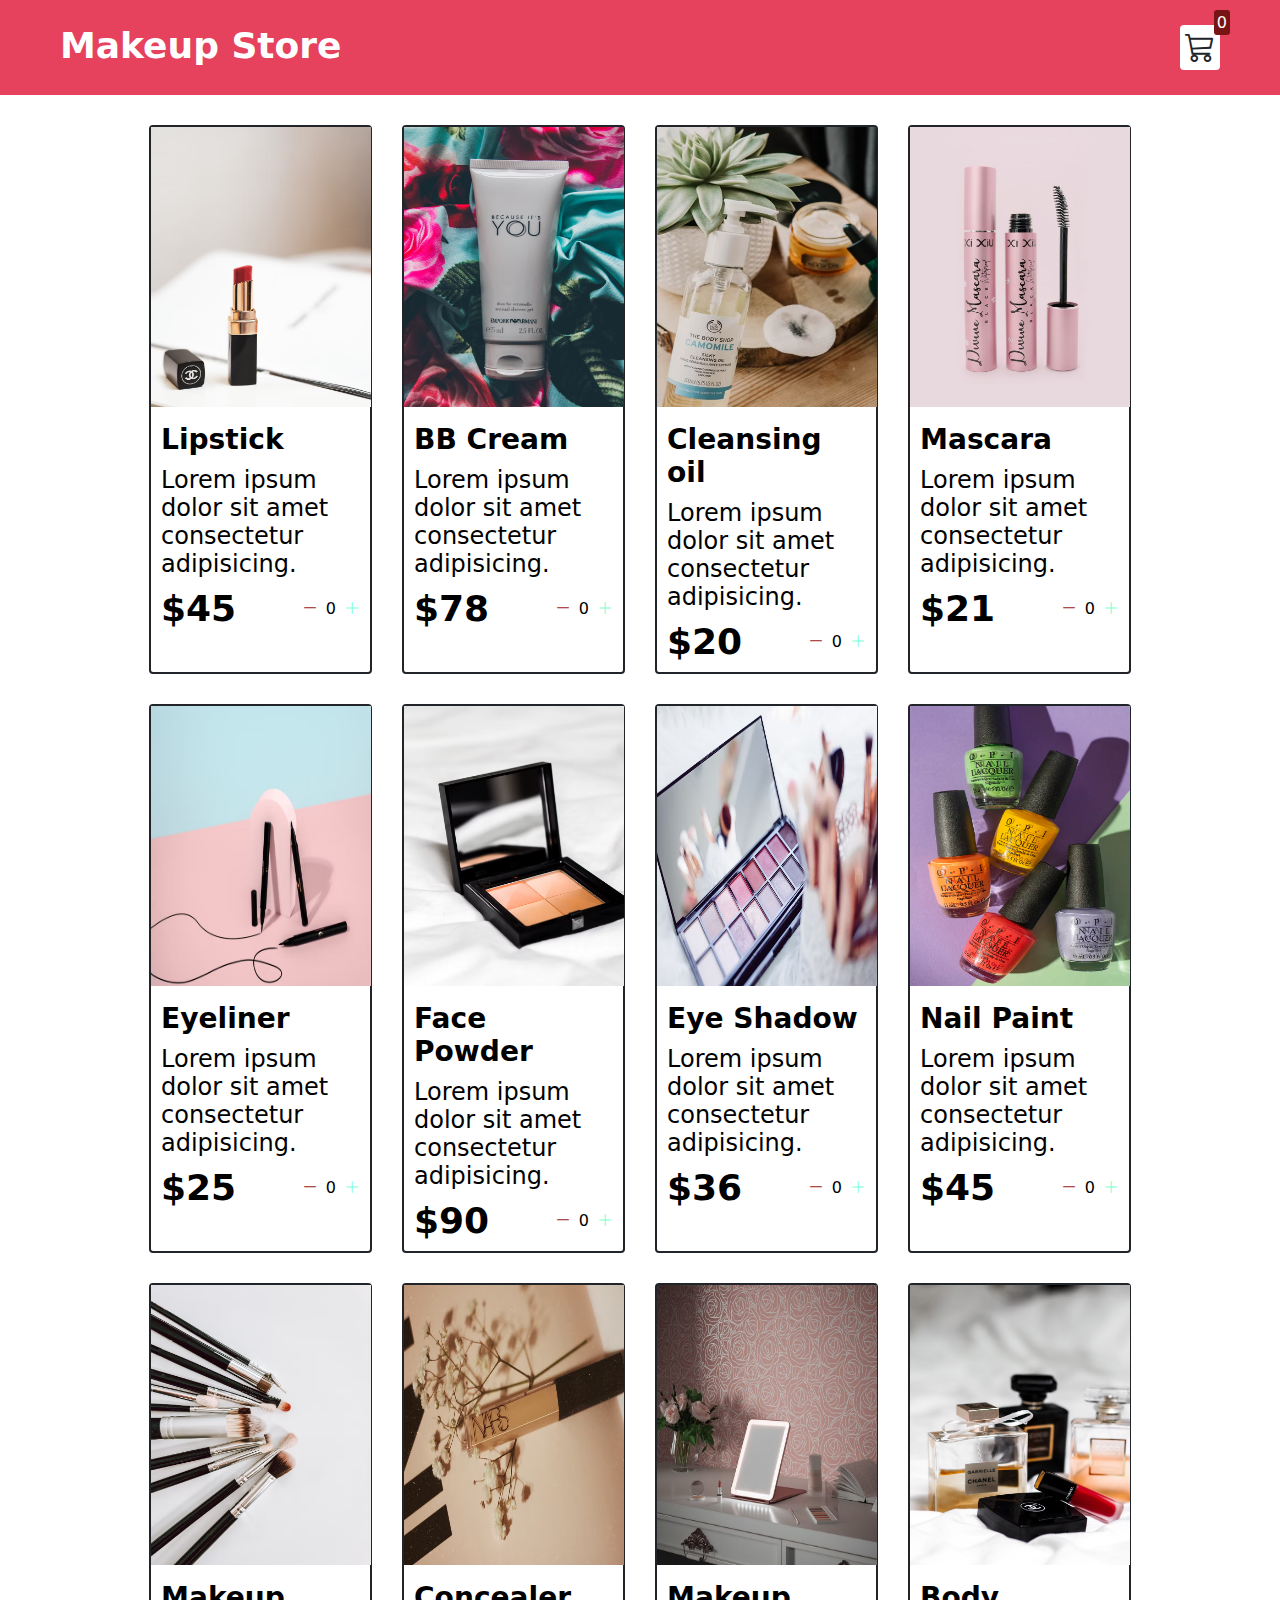
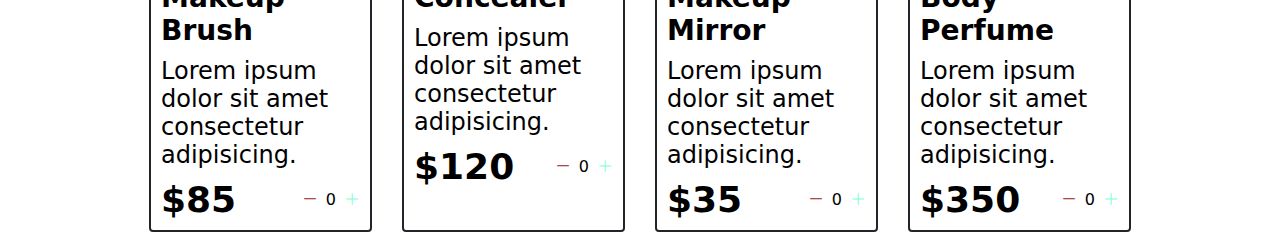
<file: index.html>
<!DOCTYPE html>
<html lang="en">

<head>
  <meta charset="UTF-8">
  <meta http-equiv="X-UA-Compatible" content="IE=edge">
  <meta name="viewport" content="width=device-width, initial-scale=1.0">
  <title>Makeup Cart</title>
  <link rel="stylesheet" href="style.css">
  <link rel="stylesheet" href="https://cdn.jsdelivr.net/npm/bootstrap-icons@1.8.1/font/bootstrap-icons.css">
</head>

<body>
  <div class="navbar">
    <a href="index.html">
      <h2>Makeup Store</h2>
    </a>

    <a href="cart.html">
      <div class="cart">
        <i class="bi bi-cart3"></i>
        <div id="cartAmount" class="cartAmount">0</div>
      </div>
    </a>

  </div>

  <div class="shop" id="shop">
  </div>

</body>
<script src="data.js"></script>
<script src="main.js"></script>
</html>
</file>
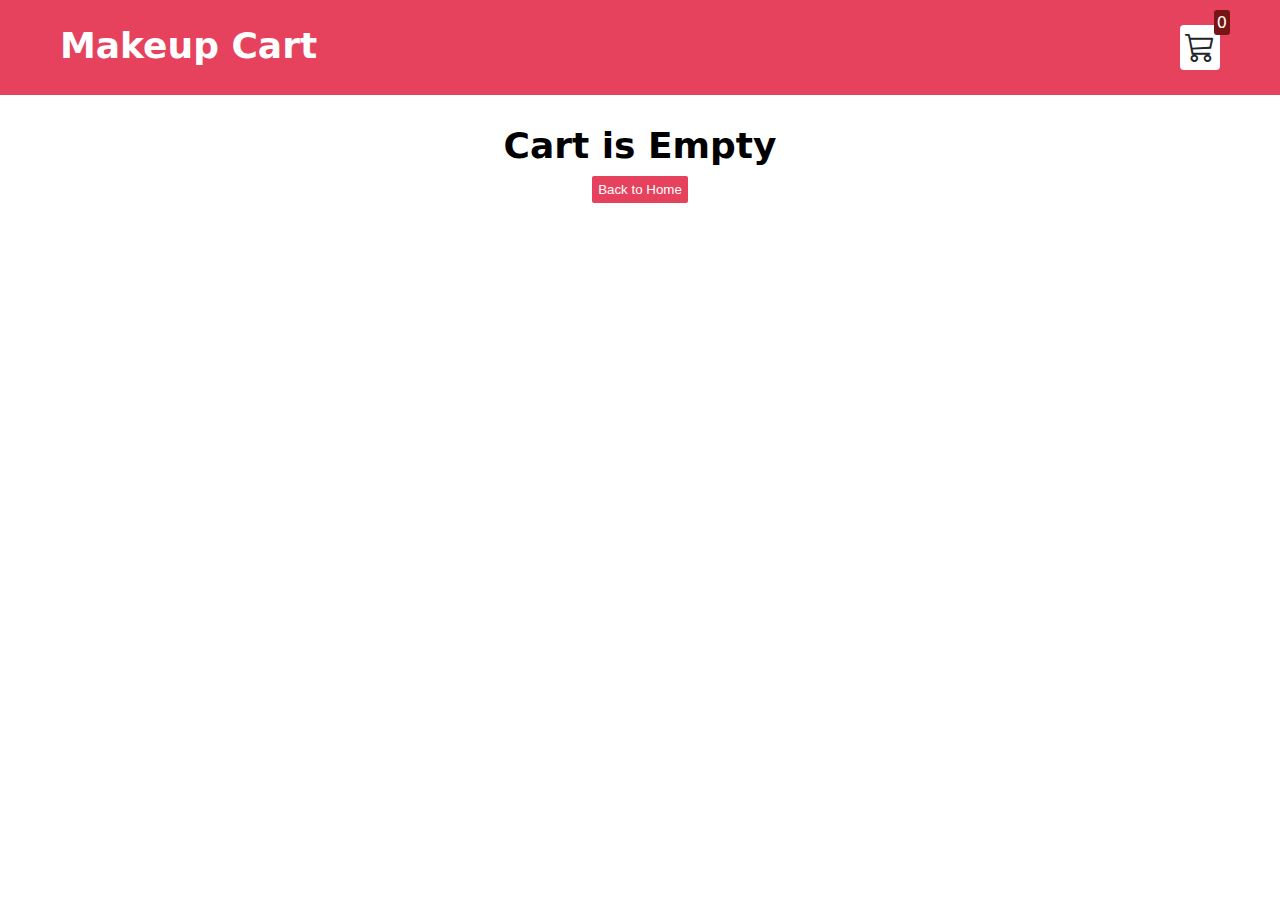
<file: cart.html>
<!DOCTYPE html>
<html lang="en">

<head>
  <meta charset="UTF-8">
  <meta http-equiv="X-UA-Compatible" content="IE=edge">
  <meta name="viewport" content="width=device-width, initial-scale=1.0">
  <title>Makeup cart</title>
  <link rel="stylesheet" href="style.css">
  <link rel="stylesheet" href="https://cdn.jsdelivr.net/npm/bootstrap-icons@1.8.1/font/bootstrap-icons.css">
</head>

<body>
  <div class="navbar">
    <a href="index.html">
      <h2>Makeup Cart</h2>
    </a>

    <a href="cart.html">
      <div class="cart">
        <i class="bi bi-cart3"></i>
        <div id="cartAmount" class="cartAmount">0</div>
      </div>
    </a>

  </div>

  <div id="label" class="text-center"></div>

  <div class="shopping-cart" id="shopping-cart"></div>
</body>
<script src="data.js"></script>
<script src="cart.js"></script>

</html>
</file>
<file: style.css>
/**
* ! Changing default styles of the browser
**/

* {
    margin: 0;
    padding: 0;
    box-sizing: border-box;
  }
  
  body {
    font-family: sans;
    font-size: X-large;
  }
  
  i {
    cursor: pointer;
  }
  
  a {
    text-decoration: none;
    color: white;
  }
  
  /**
  * ! Navbar Styles are here
  **/
  
  .navbar {
    display: flex;
    flex-direction: row;
    justify-content: space-between;
    background-color: #E6425E;
    color: white;
    padding: 25px 60px;
    margin-bottom: 30px;
  }
  
  .cart {
    position: relative;
    background-color: #fff;
    color: #212529;
    font-size: 30px;
    padding: 5px;
    border-radius: 4px;
  }
  
  .cartAmount {
    position: absolute;
    top: -15px;
    right: -10px;
    font-size: 16px;
    background-color: rgb(119, 20, 20);
    color: white;
    padding: 3px;
    border-radius: 3px;
  }
  
  /**
  * ! Shop items styles are here
  **/
  
  .shop {
    display: grid;
    grid-template-columns: repeat(4, 223px);
    gap: 30px;
    justify-content: center;
  }
  
  @media (max-width: 1000px) {
    .shop {
      grid-template-columns: repeat(2, 223px);
    }
  }
  
  @media (max-width: 500px) {
    .shop {
      grid-template-columns: repeat(1, 223px);
    }
  }
  
  .item {
    border: 2px solid #212529;
    border-radius: 4px;
  }
  
  .details {
    display: flex;
    flex-direction: column;
    padding: 10px;
    gap: 10px;
  }
  
  .price-quantity {
    display: flex;
    flex-direction: row;
    justify-content: space-between;
    align-items: center;
  }
  
  .buttons {
    display: flex;
    flex-direction: row;
    gap: 8px;
    font-size: 16px;
  }
  
  .bi-dash-lg {
    color: rgb(158, 24, 24);
  }
  
  .bi-plus-lg {
    color: aquamarine;
  }
  
  /**
  * ! style rules for label and some buttons
  **/
  
  .text-center {
    text-align: center;
    margin-bottom: 20px;
  }
  
  .HomeBtn,
  .checkout,
  .removeAll {
    background-color:#E6425E;
    color: white;
    border: none;
    padding: 6px;
    border-radius: 2px;
    cursor: pointer;
    margin-top: 10px;
  }
  
  .checkout {
    background-color: green;
  }
  .removeAll {
    background-color: red;
  }
  .bi-x-lg {
    color: red;
    font-weight: bold;
  }
  
  /**
  * ! style rules for shopping-cart
  **/
  
  .shopping-cart {
    display: grid;
    grid-template-columns: repeat(1, 320px);
    justify-content: center;
    gap: 20px;
  }
  
  /**
  * ! style rules for cart-item
  **/
  
  .cart-item {
    border: 2px solid #E6425E;
    border-radius: 5px;
    display: flex;
  }
  
  .title-price-x {
    width: 195px;
    display: flex;
    align-items: center;
    justify-content: space-between;
    /* border: 2px solid red; */
  }
  
  .title-price {
    display: flex;
    align-items: center;
    gap: 10px;
  }
  
  .cart-item-price {
    background-color:#212529;
    color: white;
    border-radius: 4px;
    padding: 3px 6px;
  }
</file>
